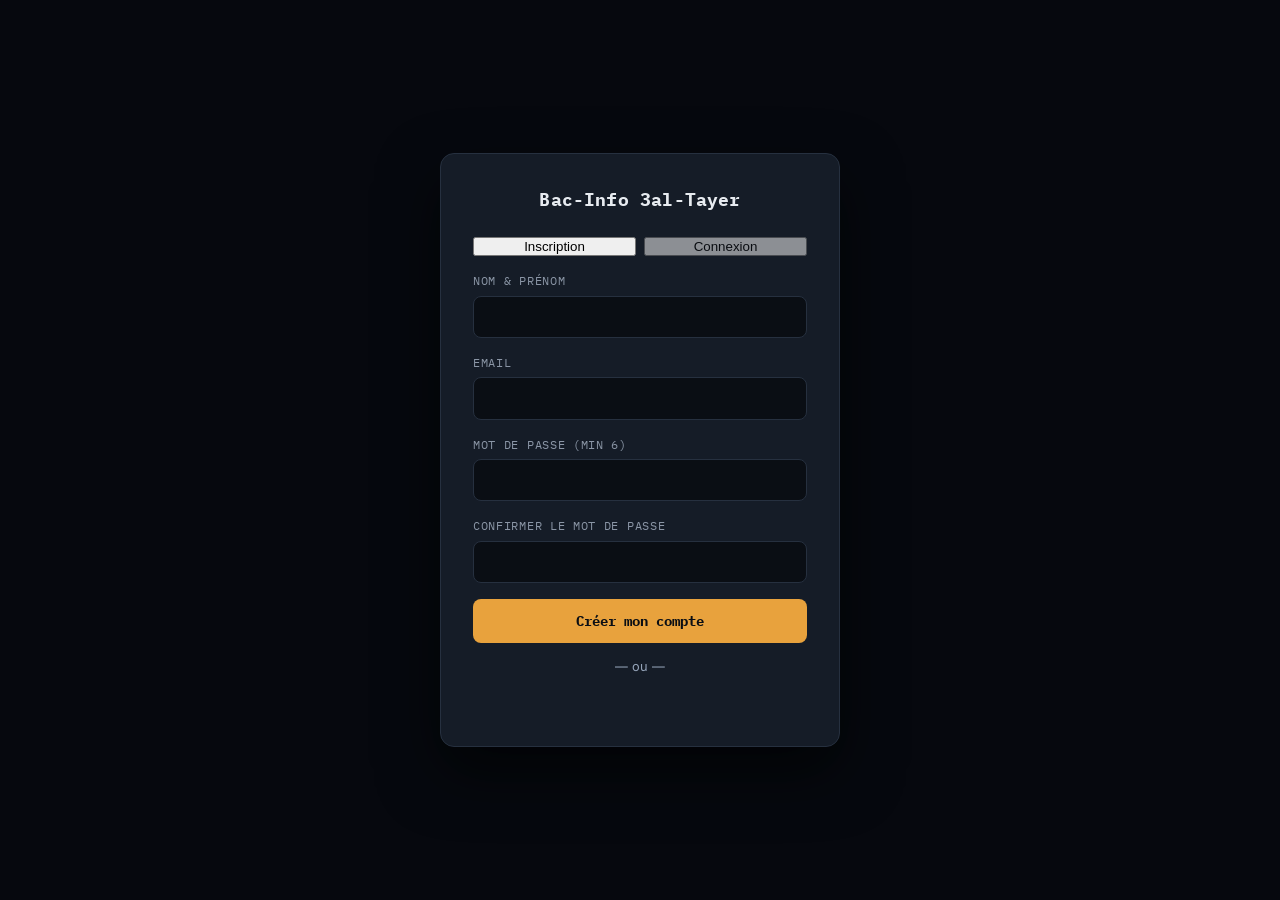
<file: index.html>
<!DOCTYPE html>
<html lang="fr">
<head>
    <meta charset="UTF-8">
    <meta name="viewport" content="width=device-width, initial-scale=1.0">
    <title>Bac-Info 3al-Tayer</title>
    <link rel="stylesheet" href="style.css">
</head>
<body>

    <!-- Login / Verification Modal -->
    <div class="modal-overlay" id="loginModal">
        <div class="modal-card">
            <h2>Connexion Bac Info</h2>
            <form id="loginForm">
                <div class="input-group"><label>Nom & Prénom</label><input type="text" id="userName" required></div>
                <div class="input-group"><label>Email</label><input type="email" id="userEmail" required></div>
                <div class="input-group"><label>Mot de passe</label><input type="password" id="userPass" required></div>
                <button type="submit">Demander Code Access</button>
            </form>

            <form id="codeForm" style="display:none;">
                <p style="margin-bottom:10px; font-size:0.85rem; color:#94a3b8;">Entrez le code fourni par l'admin:</p>
                <div class="input-group"><label>Code d'accès</label><input type="text" id="verificationCodeInput" required></div>
                <button type="submit">Valider & Entrer</button>
            </form>
        </div>
    </div>

    <!-- Header -->
    <header class="main-header">
        <div style="display:flex; align-items:center; gap:14px; flex-wrap:wrap;">
            <div class="logo">
                ⚡ Bac-Info 3al-Tayer
            </div>
            <span class="countdown-chip"></span>
        </div>
        <button class="logout-btn" id="logoutBtn">Déconnexion</button>
    </header>

    <!-- Main Content Container -->
    <div class="home-container">

        <!-- Welcome Title with Dynamic Name -->
        <h1 id="welcomeMessage">
            Bienvenue <span id="usernameDisplay" style="color: #38bdf8; font-weight: bold;"></span> sur la plateforme Bac-Info 3al-Tayer
        </h1>

        <p>Sélectionnez une matière pour commencer la révision :</p>

        <!-- Reprendre où j'étais -->
        <div class="resume-banner" id="resumeBannerHome">
            <span class="resume-text">▸ Reprendre : <strong id="resumeLabelHome"></strong></span>
            <a id="resumeLinkHome" class="btn-resume" href="#">Continuer</a>
        </div>


        <!-- Subjects Grid -->
        <div class="subjects-grid">
            <a href="prog.html" class="subject-card">
                <span class="subject-icon">
                    <svg viewBox="0 0 24 24" fill="none" stroke="currentColor" stroke-width="1.8" stroke-linecap="round" stroke-linejoin="round"><polyline points="8 6 2 12 8 18"/><polyline points="16 6 22 12 16 18"/></svg>
                </span>
                <h2>Algo & Prog</h2>
                <p>Algo&Prog</p>
            </a>

            <a href="math.html" class="subject-card">
                <span class="subject-icon">
                    <svg viewBox="0 0 24 24" fill="none" stroke="currentColor" stroke-width="1.8" stroke-linecap="round" stroke-linejoin="round"><path d="M3 17c3-1 4-9 7-9s2 10 5 10 3-6 6-6"/><line x1="3" y1="21" x2="21" y2="21"/></svg>
                </span>
                <h2>Mathématiques</h2>
                <p>Math</p>
            </a>

            <a href="physique.html" class="subject-card">
                <span class="subject-icon">
                    <svg viewBox="0 0 24 24" fill="none" stroke="currentColor" stroke-width="1.6" stroke-linecap="round" stroke-linejoin="round"><ellipse cx="12" cy="12" rx="10" ry="4"/><ellipse cx="12" cy="12" rx="10" ry="4" transform="rotate(60 12 12)"/><ellipse cx="12" cy="12" rx="10" ry="4" transform="rotate(120 12 12)"/><circle cx="12" cy="12" r="1.6" fill="currentColor" stroke="none"/></svg>
                </span>
                <h2>Physique & Chimie</h2>
                <p>Physique</p>
            </a>

            <a href="sti-salma.html" class="subject-card">
                <span class="subject-icon">
                    <svg viewBox="0 0 24 24" fill="none" stroke="currentColor" stroke-width="1.8" stroke-linecap="round" stroke-linejoin="round"><ellipse cx="12" cy="5" rx="8" ry="3"/><path d="M4 5v6c0 1.7 3.6 3 8 3s8-1.3 8-3V5"/><path d="M4 11v6c0 1.7 3.6 3 8 3s8-1.3 8-3v-6"/></svg>
                </span>
                <h2>STI (Mme Salma)</h2>
                <p>STI (Mme Salma)</p>
            </a>
            <a href="sti-omar.html" class="subject-card">
                <span class="subject-icon">
                    <svg viewBox="0 0 24 24" fill="none" stroke="currentColor" stroke-width="1.6" stroke-linecap="round" stroke-linejoin="round"><circle cx="12" cy="12" r="3"/><path d="M12 2v3M12 19v3M4.2 4.2l2.1 2.1M17.7 17.7l2.1 2.1M2 12h3M19 12h3M4.2 19.8l2.1-2.1M17.7 6.3l2.1-2.1"/></svg>
                </span>
                <h2>STI (Mr Omar)</h2>
                <p>STI (Mr Omar)</p>
            </a>
        </div>

    </div>

    <script src="script.js"></script>
</body>
</html>
</file>
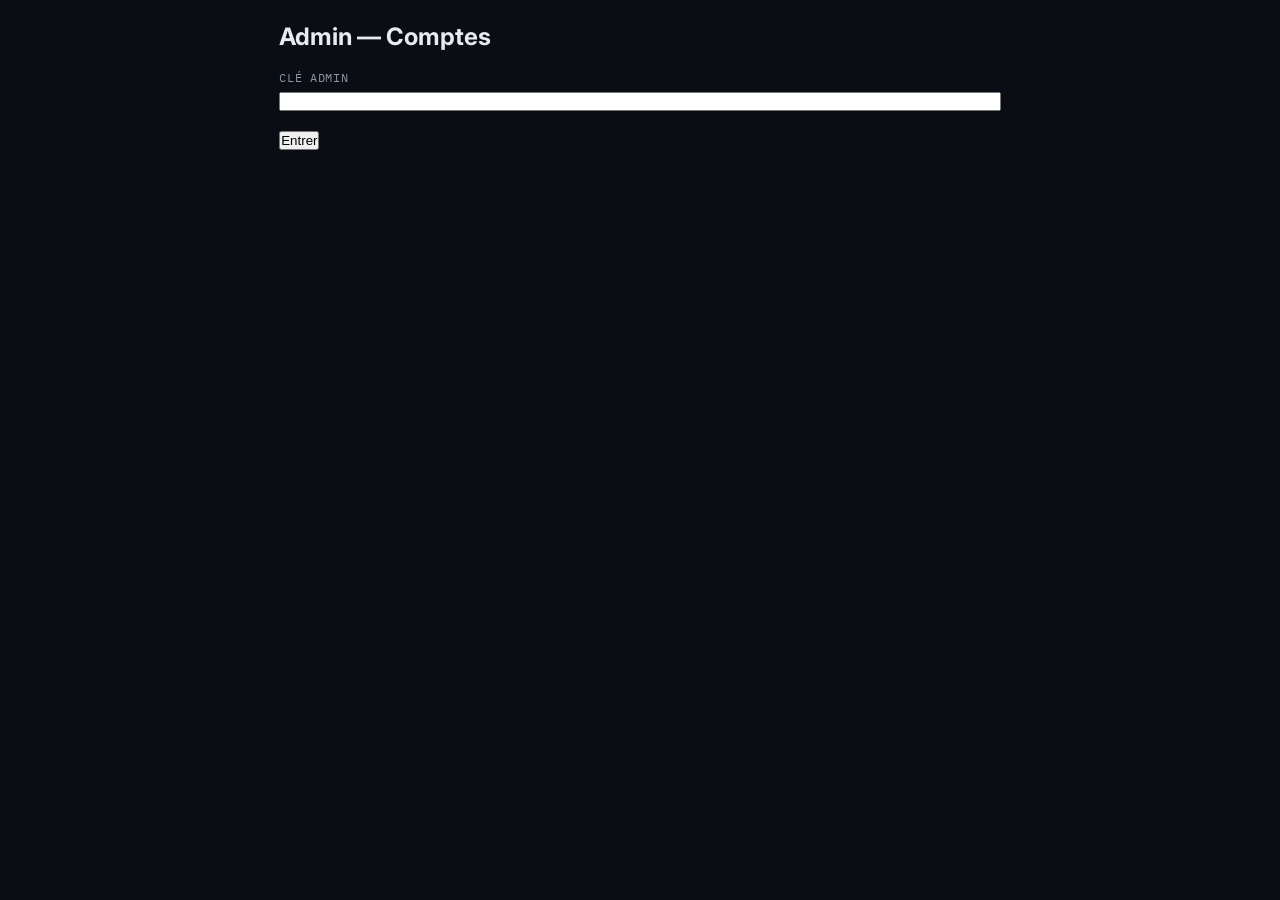
<file: admin.html>
<!DOCTYPE html>
<html lang="fr">
<head>
  <meta charset="UTF-8">
  <meta name="viewport" content="width=device-width, initial-scale=1.0">
  <meta name="robots" content="noindex">
  <title>Admin — Bac-Info 3al-Tayer</title>
  <link rel="stylesheet" href="style.css">
  <script>document.documentElement.setAttribute('data-theme', localStorage.getItem('theme') || 'dark');</script>
  <style>
    .wrap { max-width: 760px; margin: 0 auto; padding: 1.2rem; }
    .stats { display:flex; gap:10px; flex-wrap:wrap; margin:14px 0; }
    .stat { flex:1; min-width:90px; background:var(--panel); border:1px solid var(--border); border-radius:10px; padding:10px; text-align:center; }
    .stat b { display:block; font-size:1.4rem; color:var(--accent-warm); }
    .stat small { color:var(--text-muted); }
    .row { background:var(--panel); border:1px solid var(--border); border-radius:10px; padding:10px 12px; margin-bottom:8px; }
    .row .top { display:flex; flex-wrap:wrap; gap:8px; align-items:center; justify-content:space-between; }
    .row .who { min-width:200px; flex:1; word-break:break-all; }
    .row .who small { color:var(--text-muted); display:block; }
    .tag { font-size:.72rem; padding:2px 8px; border-radius:99px; border:1px solid var(--border); }
    .tag.verified { color:var(--success); } .tag.pending { color:var(--accent-warm); } .tag.blocked { color:var(--danger); }
    .acts button { padding:.35rem .6rem; font-size:.78rem; margin-left:4px; cursor:pointer; }
    #adminSearch { width:100%; padding:.6rem .8rem; background:var(--bg); border:1px solid var(--border); border-radius:10px; color:var(--text); margin-bottom:12px; }
    #amsg { color:#f87171; margin-top:10px; min-height:1.2em; }
    .detail { margin-top:10px; padding-top:10px; border-top:1px dashed var(--border); }
    .detail h4 { font-family:var(--font-display); font-size:.8rem; color:var(--accent); margin:10px 0 4px; }
    .chap { margin-bottom:6px; font-size:.8rem; }
    .chap small { color:var(--text-muted); }
    .chips { display:flex; flex-wrap:wrap; gap:4px; margin-top:3px; }
    .chip { font-size:.68rem; padding:2px 7px; border-radius:6px; border:1px solid var(--border); color:var(--text-muted); }
    .chip.ok { color:var(--success); border-color:var(--success); }
    .chip.part { color:var(--accent-warm); border-color:var(--accent-warm); }
  </style>
</head>
<body>
  <div class="wrap">
    <h2 style="margin-bottom:14px;">Admin — Comptes</h2>

    <form id="keyForm">
      <div class="input-group"><label>Clé admin</label><input type="password" id="keyInput" required></div>
      <button type="submit">Entrer</button>
    </form>
    <div id="amsg"></div>

    <div id="panel" style="display:none;">
      <div class="stats" id="stats"></div>
      <input type="text" id="adminSearch" placeholder="Rechercher (nom ou email)...">
      <div id="list"></div>
    </div>
  </div>

  <script>
    const AUTH_URL = "https://script.google.com/macros/s/AKfycbzlzSl5LCSG33gIdq1zTl5cFLo4Fkd3rGtN_dUOEdX0pU_8pXf4mZ5J8C2K1OC4Hovk/exec";
    let KEY = '', users = [], PROG = {}, COURSES = null, TOTAL = 0;
    const openSet = new Set();
    const $ = id => document.getElementById(id);
    const esc = s => String(s == null ? '' : s).replace(/[&<>"']/g, c => ({'&':'&amp;','<':'&lt;','>':'&gt;','"':'&quot;',"'":'&#39;'}[c]));

    async function api(p) {
      const r = await fetch(AUTH_URL, { method: 'POST', body: JSON.stringify(p) });
      return r.json();
    }

    // lit la liste des cours directement dans script.js (même dossier)
    async function loadCourses() {
      if (COURSES) return;
      try {
        const t = await (await fetch('script.js?_=' + Date.now())).text();
        const a = t.indexOf('const coursesData = ') + 'const coursesData = '.length;
        const b = t.indexOf('\n};', a) + 3;
        COURSES = new Function('return ' + t.slice(a, b))();
        const all = new Set();
        Object.values(COURSES).forEach(chs => Object.values(chs).forEach(ids => ids.forEach(v => all.add(v))));
        TOTAL = all.size;
      } catch (e) { COURSES = null; }
    }

    async function load() {
      try {
        const r = await api({ action: 'admin_list', key: KEY });
        if (r.status !== 'ok') { $('amsg').textContent = 'Clé incorrecte.'; return; }
        users = r.users || [];
        try {
          const p = await api({ action: 'admin_progress', key: KEY });
          PROG = p.status === 'ok' ? p.progress : {};
        } catch (e) { PROG = {}; }
        await loadCourses();
        $('amsg').textContent = '';
        $('keyForm').style.display = 'none';
        $('panel').style.display = 'block';
        render();
      } catch (e) { $('amsg').textContent = 'Erreur réseau.'; }
    }

    function userProg(email) { return PROG[String(email).toLowerCase()] || {}; }

    function detailHtml(email) {
      const p = userProg(email);
      if (!COURSES) return '<small>Liste des cours indisponible.</small>';
      if (!Object.keys(p).length) return '<small>Aucune vidéo enregistrée (l\'élève doit se reconnecter et regarder une vidéo après la mise à jour).</small>';
      return Object.keys(COURSES).map(sub => {
        const chaps = Object.keys(COURSES[sub]).map(ch => {
          const ids = COURSES[sub][ch];
          const done = ids.filter(v => (p[v] || 0) >= 90).length;
          const chips = ids.map((v, i) => {
            const pc = p[v] || 0;
            const cls = pc >= 90 ? 'ok' : (pc > 0 ? 'part' : '');
            return `<span class="chip ${cls}">S${i + 1}${pc >= 90 ? ' ✓' : (pc > 0 ? ' ' + pc + '%' : '')}</span>`;
          }).join('');
          return `<div class="chap"><b>${esc(ch)}</b> <small>${done}/${ids.length}</small><div class="chips">${chips}</div></div>`;
        }).join('');
        return `<h4>${esc(sub)}</h4>${chaps}`;
      }).join('');
    }

    function render() {
      const q = $('adminSearch').value.toLowerCase().trim();
      const count = st => users.filter(u => u.status === st).length;
      $('stats').innerHTML =
        `<div class="stat"><b>${users.length}</b><small>Total</small></div>` +
        `<div class="stat"><b>${count('verified')}</b><small>Validés</small></div>` +
        `<div class="stat"><b>${count('pending')}</b><small>En attente</small></div>` +
        `<div class="stat"><b>${count('blocked')}</b><small>Bloqués</small></div>`;

      const list = users.filter(u => !q || String(u.name).toLowerCase().includes(q) || String(u.email).toLowerCase().includes(q));
      $('list').innerHTML = list.length ? list.slice().reverse().map(u => {
        const p = userProg(u.email);
        const seen = Object.keys(p).filter(k => (p[k] || 0) >= 90).length;
        const e = esc(u.email);
        return `
        <div class="row">
          <div class="top">
            <div class="who"><b>${esc(u.name)}</b> <span class="tag ${esc(u.status)}">${esc(u.status)}</span>
              <small>${e} · ${seen}${TOTAL ? '/' + TOTAL : ''} vidéos vues</small></div>
            <div class="acts">
              <button data-act="detail" data-email="${e}">${openSet.has(u.email) ? 'Masquer' : 'Vidéos'}</button>
              ${u.status !== 'verified' ? `<button data-act="verified" data-email="${e}">Valider</button>` : ''}
              ${u.status !== 'blocked' ? `<button data-act="blocked" data-email="${e}">Bloquer</button>` : ''}
              <button data-act="delete" data-email="${e}">Supprimer</button>
            </div>
          </div>
          ${openSet.has(u.email) ? `<div class="detail">${detailHtml(u.email)}</div>` : ''}
        </div>`;
      }).join('') : '<p style="color:var(--text-muted)">Aucun compte.</p>';
    }

    $('keyForm').addEventListener('submit', e => { e.preventDefault(); KEY = $('keyInput').value; load(); });
    $('adminSearch').addEventListener('input', render);
    $('list').addEventListener('click', async e => {
      const b = e.target.closest('button[data-act]');
      if (!b) return;
      const act = b.dataset.act, email = b.dataset.email;
      if (act === 'detail') {
        if (openSet.has(email)) openSet.delete(email); else openSet.add(email);
        return render();
      }
      if (act === 'delete' && !confirm('Supprimer ' + email + ' ?')) return;
      b.disabled = true;
      try {
        const r = await api({ action: 'admin_set', key: KEY, email: email, value: act });
        if (r.status !== 'ok') alert('Erreur : ' + r.status);
      } catch (err) { alert('Erreur réseau.'); }
      load();
    });
  </script>
</body>
</html>
</file>
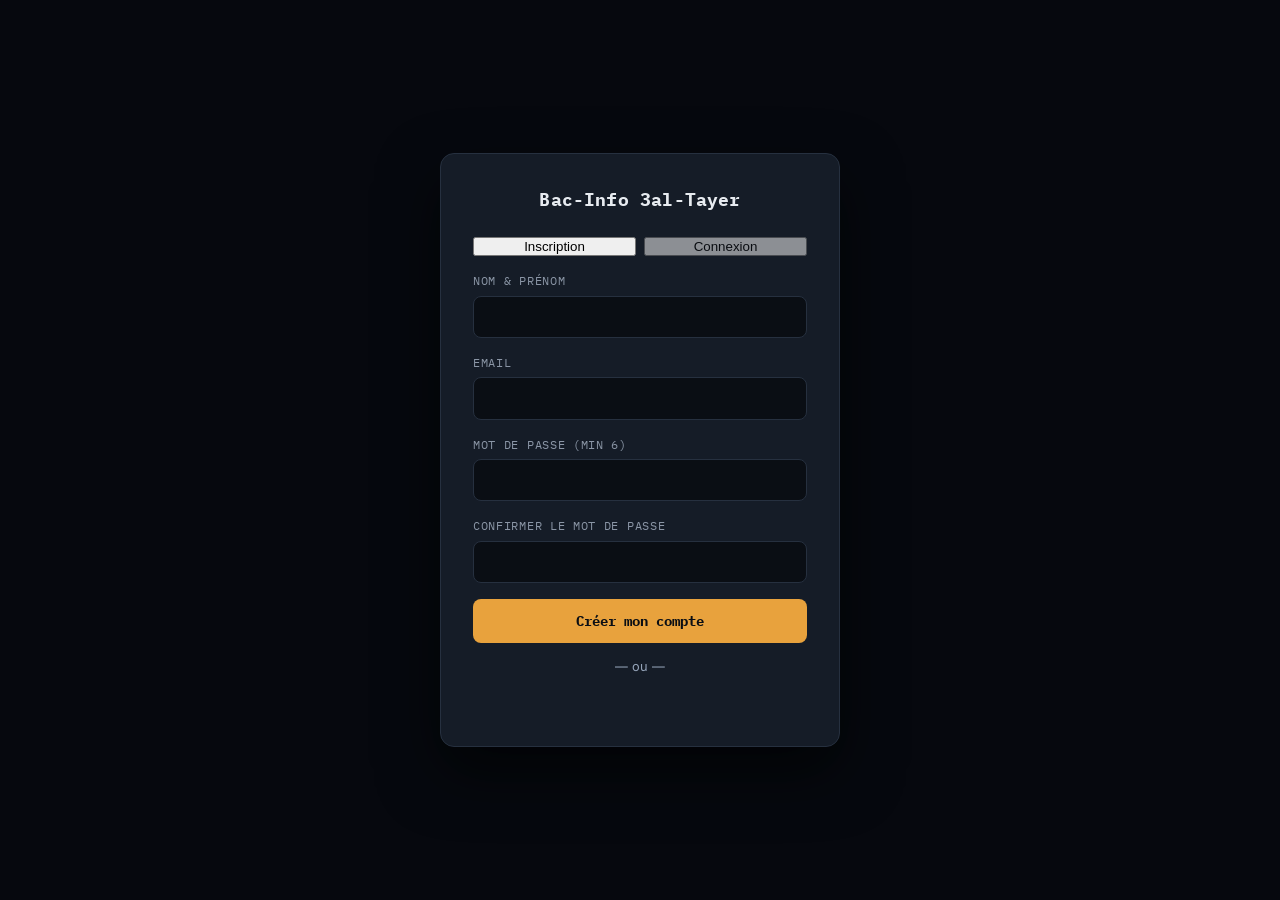
<file: math.html>
<!DOCTYPE html>
<html lang="fr">
<head>
  <meta charset="UTF-8">
  <meta name="viewport" content="width=device-width, initial-scale=1.0">
  <title>Mathématiques</title>
  <link rel="stylesheet" href="style.css">
</head>
<body data-subject="Mathématiques">

  <div class="modal-overlay" id="loginModal">
    <div class="modal-card">
      <h2>Connexion Bac Info</h2>
      <form id="loginForm">
        <div class="input-group"><label>Nom & Prénom</label><input type="text" id="userName" required></div>
        <div class="input-group"><label>Email</label><input type="email" id="userEmail" required></div>
        <div class="input-group"><label>Mot de passe</label><input type="password" id="userPass" required></div>
        <button type="submit">Demander Code Access</button>
      </form>

      <form id="codeForm" style="display:none;">
        <p style="margin-bottom:10px; font-size:0.85rem; color:#94a3b8;">Entrez le code fourni par l'admin:</p>
        <div class="input-group"><label>Code d'accès</label><input type="text" id="verificationCodeInput" required></div>
        <button type="submit">Valider & Entrer</button>
      </form>
    </div>
  </div>

  <div class="modal-overlay" id="pdfPreviewModal" style="display:none;">
    <div class="modal-card pdf-preview-card">
      <div class="pdf-preview-header">
        <h2 id="pdfPreviewTitle">Document</h2>
        <button type="button" id="pdfPreviewClose" class="pdf-preview-close" aria-label="Fermer">✕</button>
      </div>
      <iframe id="pdfPreviewFrame" class="pdf-preview-frame" src="" title="Aperçu du document"></iframe>
      <a id="pdfPreviewOpenLink" class="btn-resume pdf-preview-openlink" href="#" target="_blank" rel="noopener">Ouvrir dans Google Drive ↗</a>
    </div>
  </div>

  <header>
    <div style="display:flex; align-items:center; gap:14px; flex-wrap:wrap;">
      <h1>Mathématiques</h1>
      <span class="countdown-chip"></span>
    </div>
    <a href="index.html" class="back-btn">← Arje3 l-el-Main Page</a>
  </header>

  <div class="main-layout">
    <div class="sidebar" id="subjectTree"></div>
    <div class="content-area">

      <div class="resume-banner" id="resumeBanner">
        <span class="resume-text">▸ Reprendre : <strong id="resumeLabel"></strong></span>
        <button id="resumeBtn">Continuer</button>
      </div>

      <h2 id="videoTitle" style="margin-bottom: 15px; color: #38bdf8;">Sélectionnez une séance</h2>
      <div class="player-wrapper">
        <div class="security-overlay"></div>
        <div class="video-container"><div id="player"></div></div>
      </div>

      <div class="controls-container">
        <div class="progress-box">
          <input type="range" id="progressBar" class="red-progress" value="0" min="0" max="100" step="0.1">
          <span id="timeDisplay">0:00</span>
        </div>
        <div class="buttons-box">
          <button id="playPauseBtn">Play / Pause</button>
          <button id="rewindBtn">-10s</button>
          <button id="forwardBtn">+10s</button>
          <button id="speedBtn">⚡ 1x</button>
          <button id="fullscreenBtn">Full Screen</button>
        </div>
      </div>

      <div class="notes-section">
        <h3>Documents (PDF) <span class="pdfs-count" id="pdfsCount"></span></h3>
        <input type="text" id="pdfsSearch" class="pdfs-search" placeholder="Rechercher un document (chapitre, titre)...">
        <div id="pdfsList" class="notes-list"></div>
      </div>

      <div class="notes-section">
        <h3>Notes des élèves</h3>
        <form id="noteForm">
          <textarea id="noteInput" placeholder="Ajoute une note utile pour cette séance..." required></textarea>
          <button type="submit">Publier</button>
        </form>
        <div id="notesList" class="notes-list"></div>
      </div>

    </div>
  </div>

  <script src="script.js"></script>
</body>
</html>
</file>
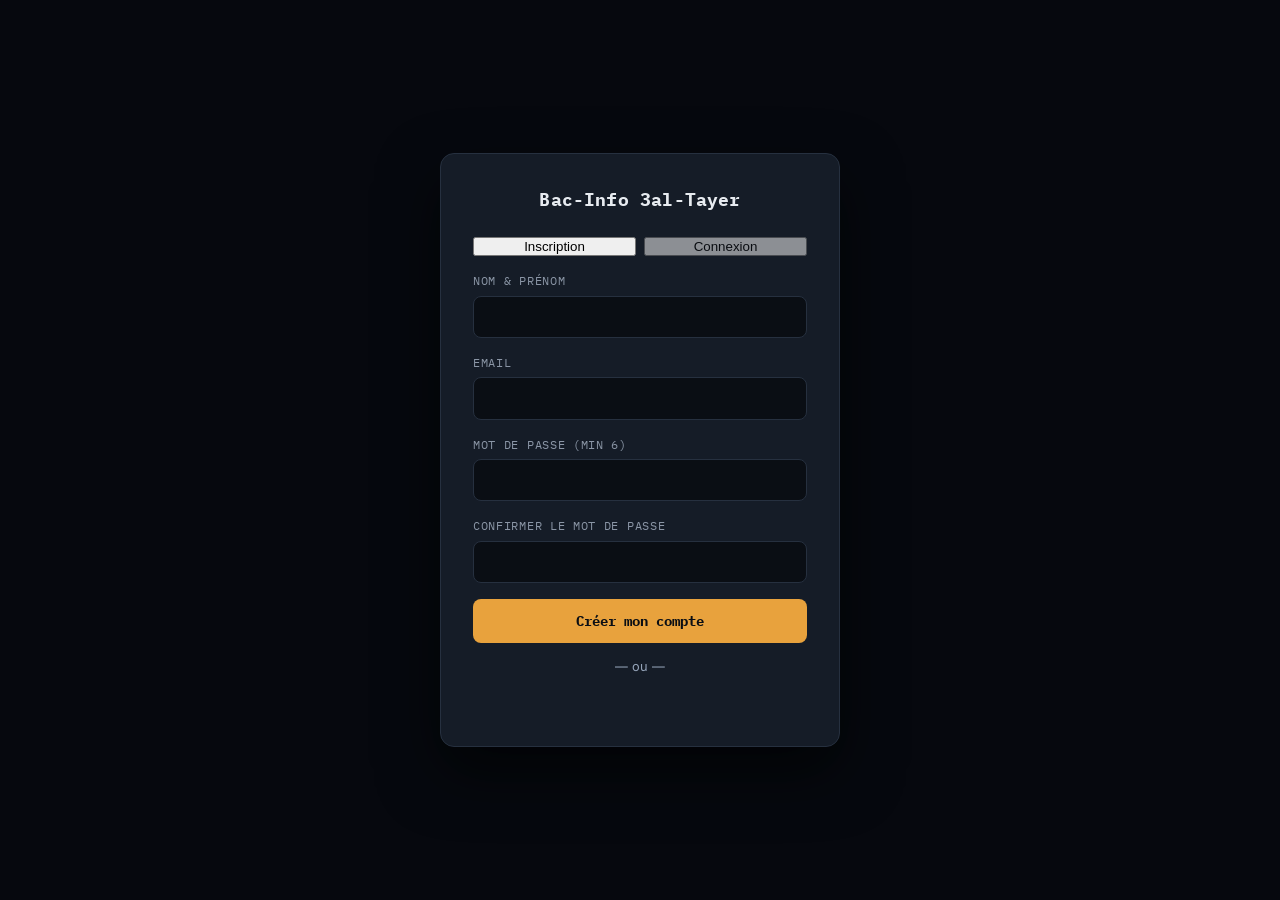
<file: physique.html>
<!DOCTYPE html>
<html lang="fr">
<head>
  <meta charset="UTF-8">
  <meta name="viewport" content="width=device-width, initial-scale=1.0">
  <title>Physique & Chimie</title>
  <link rel="stylesheet" href="style.css">
    <script src="script.js"></script>
    <script src="docs.js"></script>
</body>
</head>
<body data-subject="Physique & Chimie">

  <div class="modal-overlay" id="loginModal">
    <div class="modal-card">
      <h2>Connexion Bac Info</h2>
      <form id="loginForm">
        <div class="input-group"><label>Nom & Prénom</label><input type="text" id="userName" required></div>
        <div class="input-group"><label>Email</label><input type="email" id="userEmail" required></div>
        <div class="input-group"><label>Mot de passe</label><input type="password" id="userPass" required></div>
        <button type="submit">Demander Code Access</button>
      </form>

      <form id="codeForm" style="display:none;">
        <p style="margin-bottom:10px; font-size:0.85rem; color:#94a3b8;">Entrez le code fourni par l'admin:</p>
        <div class="input-group"><label>Code d'accès</label><input type="text" id="verificationCodeInput" required></div>
        <button type="submit">Valider & Entrer</button>
      </form>
    </div>
  </div>

  <header>
    <div style="display:flex; align-items:center; gap:14px; flex-wrap:wrap;">
      <h1>Physique & Chimie</h1>
      <span class="countdown-chip"></span>
    </div>
    <a href="index.html" class="back-btn">← Arje3  lel les matiers</a>
  </header>

  <div class="main-layout">
    <div class="sidebar" id="subjectTree"></div>
    <div class="content-area">

      <div class="resume-banner" id="resumeBanner">
        <span class="resume-text">▸ Reprendre : <strong id="resumeLabel"></strong></span>
        <button id="resumeBtn">Continuer</button>
      </div>

      <h2 id="videoTitle" style="margin-bottom: 15px; color: #38bdf8;">Sélectionnez une séance</h2>
      <div class="player-wrapper">
        <div class="security-overlay"></div>
        <div class="video-container"><div id="player"></div></div>
      </div>

      <div class="controls-container">
        <div class="progress-box">
          <input type="range" id="progressBar" class="red-progress" value="0" min="0" max="100" step="0.1">
          <span id="timeDisplay">0:00</span>
        </div>
        <div class="buttons-box">
          <button id="playPauseBtn">Play / Pause</button>
          <button id="rewindBtn">-10s</button>
          <button id="forwardBtn">+10s</button>
          <button id="speedBtn">⚡ 1x</button>
          <button id="fullscreenBtn">Full Screen</button>
        </div>
      </div>

      <div class="notes-section">
        <h3>Notes des élèves</h3>
        <form id="noteForm">
          <textarea id="noteInput" placeholder="7ot el method eli fhemt beha bech t3awn beha 8irek ykou kifk mfhemhech 😉 " required></textarea>
          <button type="submit">Publier</button>
        </form>
        <div id="notesList" class="notes-list"></div>
      </div>

    </div>
  </div>

  <script src="script.js"></script>
</body>
</html>
</file>
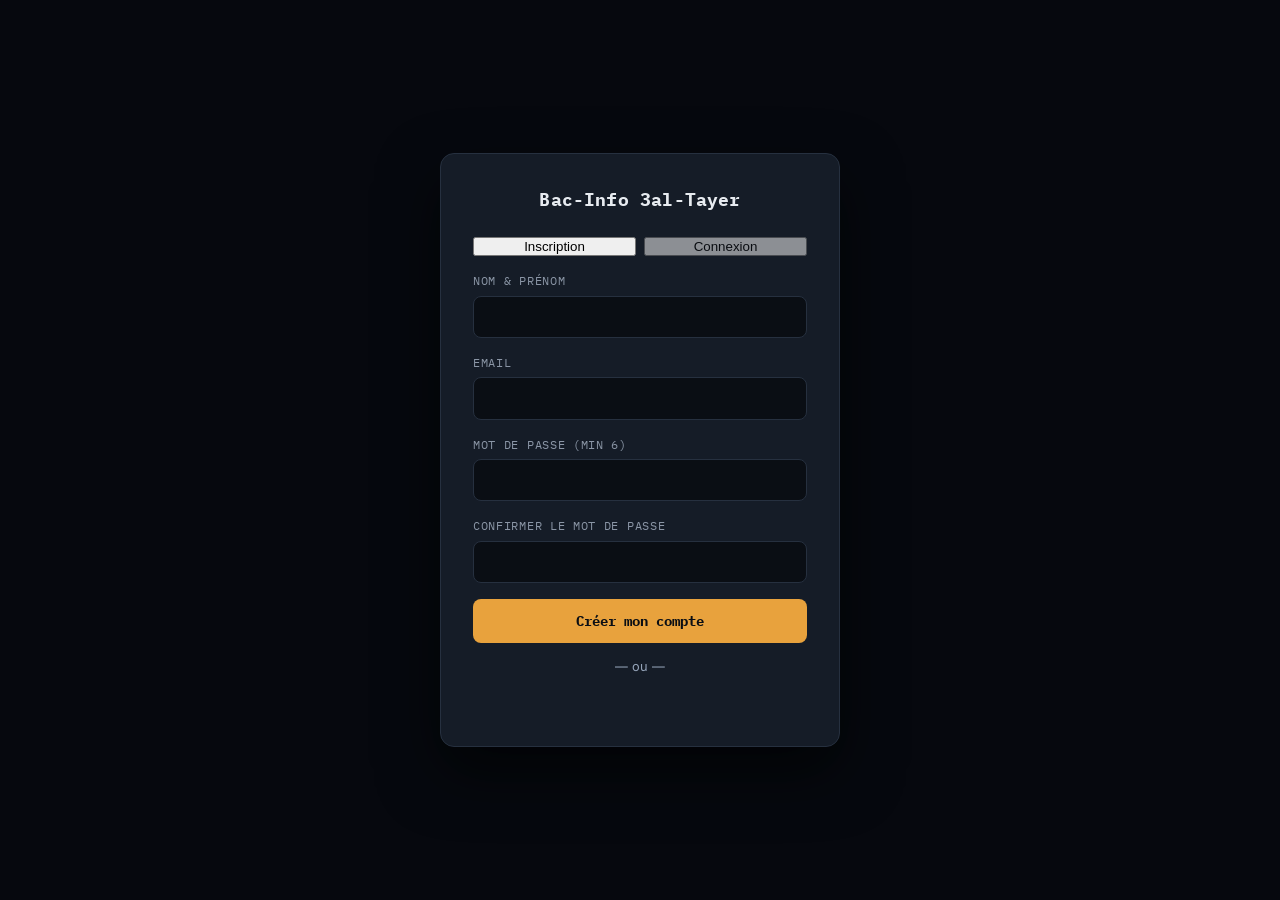
<file: prog.html>
<!DOCTYPE html>
<html lang="fr">
<head>
  <meta charset="UTF-8">
  <meta name="viewport" content="width=device-width, initial-scale=1.0">
  <title>Algo & Programmation</title>
  <link rel="stylesheet" href="style.css">
    <script src="script.js"></script>
    <script src="docs.js"></script>
</body>
</head>
<body data-subject="Algo & Programmation">

  <div class="modal-overlay" id="loginModal">
    <div class="modal-card">
      <h2>Connexion Bac Info</h2>
      <form id="loginForm">
        <div class="input-group"><label>Nom & Prénom</label><input type="text" id="userName" required></div>
        <div class="input-group"><label>Email</label><input type="email" id="userEmail" required></div>
        <div class="input-group"><label>Mot de passe</label><input type="password" id="userPass" required></div>
        <button type="submit">Demander Code Access</button>
      </form>

      <form id="codeForm" style="display:none;">
        <p style="margin-bottom:10px; font-size:0.85rem; color:#94a3b8;">Entrez le code fourni par l'admin:</p>
        <div class="input-group"><label>Code d'accès</label><input type="text" id="verificationCodeInput" required></div>
        <button type="submit">Valider & Entrer</button>
      </form>
    </div>
  </div>

  <header>
    <div style="display:flex; align-items:center; gap:14px; flex-wrap:wrap;">
      <h1>Algo & Programmation</h1>
      <span class="countdown-chip"></span>
    </div>
    <a href="index.html" class="back-btn">← Arje3  lel les matiers</a>
  </header>

  <div class="main-layout">
    <div class="sidebar" id="subjectTree"></div>
    <div class="content-area">

      <div class="resume-banner" id="resumeBanner">
        <span class="resume-text">▸ Reprendre : <strong id="resumeLabel"></strong></span>
        <button id="resumeBtn">Continuer</button>
      </div>

      <h2 id="videoTitle" style="margin-bottom: 15px; color: #38bdf8;">Sélectionnez une séance</h2>
      <div class="player-wrapper">
        <div class="security-overlay"></div>
        <div class="video-container"><div id="player"></div></div>
      </div>

      <div class="controls-container">
        <div class="progress-box">
          <input type="range" id="progressBar" class="red-progress" value="0" min="0" max="100" step="0.1">
          <span id="timeDisplay">0:00</span>
        </div>
        <div class="buttons-box">
          <button id="playPauseBtn">Play / Pause</button>
          <button id="rewindBtn">-10s</button>
          <button id="forwardBtn">+10s</button>
          <button id="speedBtn">⚡ 1x</button>
          <button id="fullscreenBtn">Full Screen</button>
        </div>
      </div>

      <div class="notes-section">
        <h3>Notes des élèves</h3>
        <form id="noteForm">
          <textarea id="noteInput" placeholder="7ot el method eli fhemt beha bech t3awn beha 8irek ykou kifk mfhemhech 😉 " required></textarea>
          <button type="submit">Publier</button>
        </form>
        <div id="notesList" class="notes-list"></div>
      </div>

    </div>
  </div>

  <script src="script.js"></script>
</body>
</html>
</file>
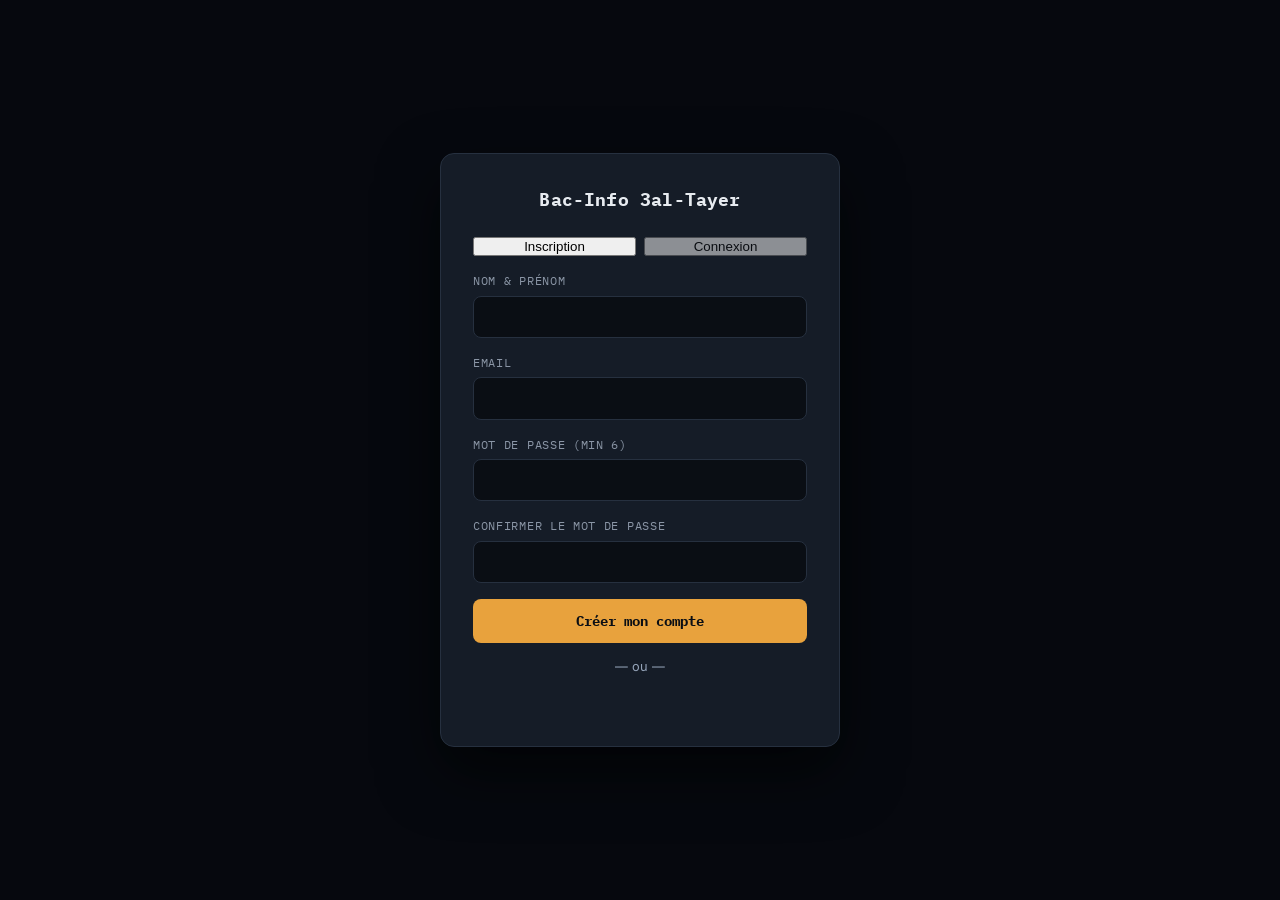
<file: Signup.html>
<!DOCTYPE html>
<html lang="fr">
<head>
  <meta charset="UTF-8">
  <meta name="viewport" content="width=device-width, initial-scale=1.0">
  <title>Bac-Info 3al-Tayer — Inscription</title>
  <link rel="stylesheet" href="style.css">
  <script src="https://accounts.google.com/gsi/client" async defer></script>
  <style>
    .tabs { display:flex; gap:8px; margin-bottom:16px; }
    .tabs button { flex:1; opacity:.55; }
    .tabs button.on { opacity:1; }
    .or { text-align:center; color:#94a3b8; font-size:.8rem; margin:14px 0 10px; }
    #gbtn { display:flex; justify-content:center; }
    #msg { margin-top:12px; font-size:.85rem; color:#f87171; min-height:1.2em; text-align:center; }
    #msg.ok { color:#4ade80; }
  </style>
</head>
<body>
  <div class="modal-overlay" style="display:flex;">
    <div class="modal-card">
      <h2>Bac-Info 3al-Tayer</h2>

      <div id="authBox">
        <div class="tabs">
          <button type="button" id="tabSignup" class="on">Inscription</button>
          <button type="button" id="tabLogin">Connexion</button>
        </div>

        <form id="signupForm">
          <div class="input-group"><label>Nom & Prénom</label><input type="text" id="suName" required></div>
          <div class="input-group"><label>Email</label><input type="email" id="suEmail" required></div>
          <div class="input-group"><label>Mot de passe (min 6)</label><input type="password" id="suPass" minlength="6" required></div>
          <div class="input-group"><label>Confirmer le mot de passe</label><input type="password" id="suPass2" minlength="6" required></div>
          <button type="submit">Créer mon compte</button>
        </form>

        <form id="loginForm" style="display:none;">
          <div class="input-group"><label>Email</label><input type="email" id="liEmail" required></div>
          <div class="input-group"><label>Mot de passe</label><input type="password" id="liPass" required></div>
          <button type="submit">Se connecter</button>
        </form>

        <div class="or">— ou —</div>
        <div id="gbtn"></div>
      </div>

      <form id="codeForm" style="display:none;">
        <p style="margin-bottom:10px; font-size:0.85rem; color:#94a3b8;">
          Contacte l'admin pour recevoir ton code d'accès, puis entre-le ici :
        </p>
        <div class="input-group"><label>Code d'accès</label><input type="text" id="codeInput" inputmode="numeric" required></div>
        <button type="submit">Valider & Entrer</button>
      </form>

      <div id="msg"></div>
    </div>
  </div>
  <script src="auth.js"></script>
</body>
</html>
</file>
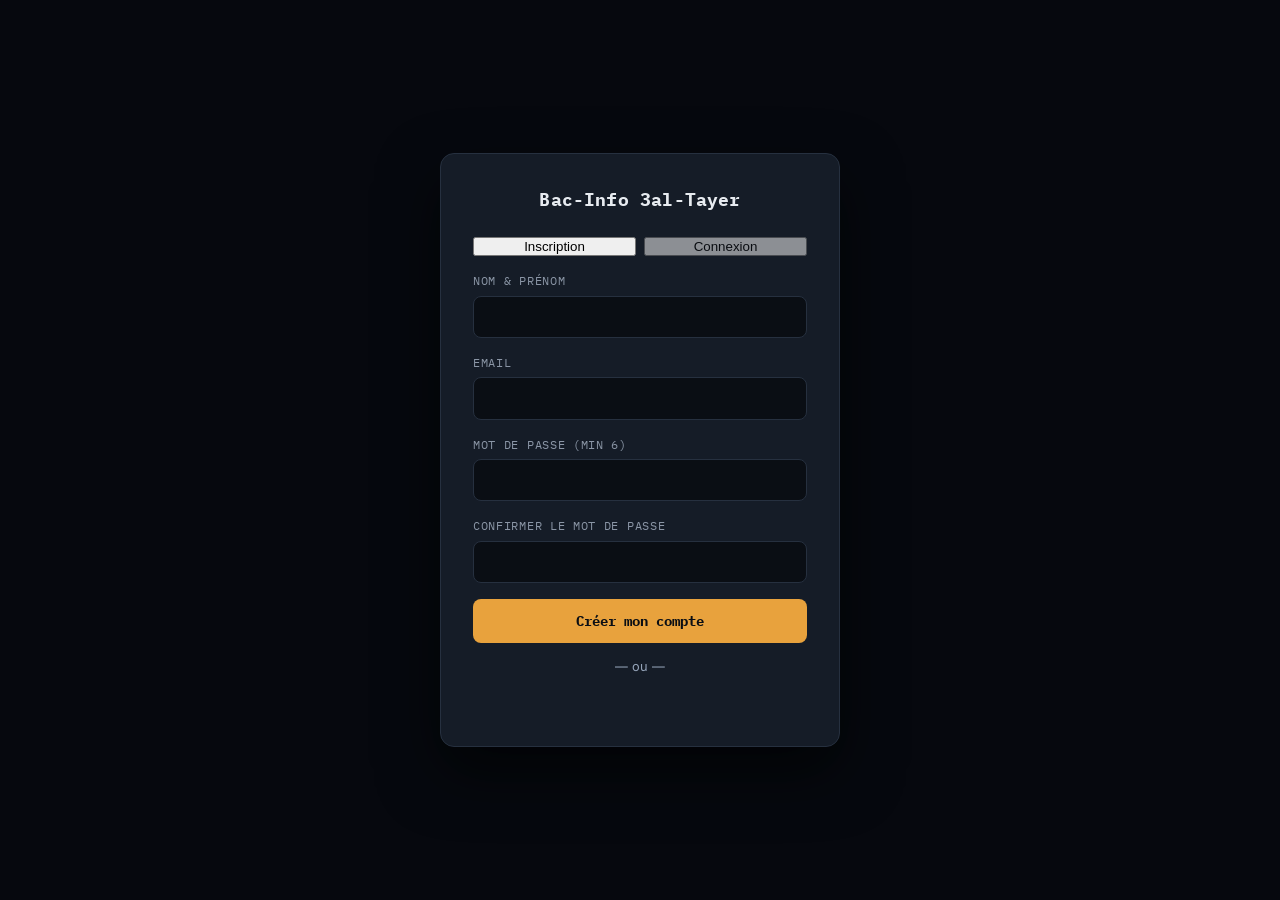
<file: signup.html>
<!DOCTYPE html>
<html lang="fr">
<head>
  <meta charset="UTF-8">
  <meta name="viewport" content="width=device-width, initial-scale=1.0">
  <title>Bac-Info 3al-Tayer — Inscription</title>
  <link rel="stylesheet" href="style.css">
  <script>document.documentElement.setAttribute('data-theme', localStorage.getItem('theme') || 'dark');</script>
  <script src="https://accounts.google.com/gsi/client" async defer></script>
  <style>
    .tabs { display:flex; gap:8px; margin-bottom:16px; }
    .tabs button { flex:1; opacity:.55; }
    .tabs button.on { opacity:1; }
    .or { text-align:center; color:#94a3b8; font-size:.8rem; margin:14px 0 10px; }
    #gbtn { display:flex; justify-content:center; }
    #msg { margin-top:12px; font-size:.85rem; color:#f87171; min-height:1.2em; text-align:center; }
    #msg.ok { color:#4ade80; }
  </style>
</head>
<body>
  <div class="modal-overlay" style="display:flex;">
    <div class="modal-card">
      <h2>Bac-Info 3al-Tayer</h2>

      <div id="authBox">
        <div class="tabs">
          <button type="button" id="tabSignup" class="on">Inscription</button>
          <button type="button" id="tabLogin">Connexion</button>
        </div>

        <form id="signupForm">
          <div class="input-group"><label>Nom & Prénom</label><input type="text" id="suName" required></div>
          <div class="input-group"><label>Email</label><input type="email" id="suEmail" required></div>
          <div class="input-group"><label>Mot de passe (min 6)</label><input type="password" id="suPass" minlength="6" required></div>
          <div class="input-group"><label>Confirmer le mot de passe</label><input type="password" id="suPass2" minlength="6" required></div>
          <button type="submit">Créer mon compte</button>
        </form>

        <form id="loginForm" style="display:none;">
          <div class="input-group"><label>Email</label><input type="email" id="liEmail" required></div>
          <div class="input-group"><label>Mot de passe</label><input type="password" id="liPass" required></div>
          <button type="submit">Se connecter</button>
          <p style="text-align:center;margin-top:10px;"><a href="#" id="forgotLink" style="color:#94a3b8;font-size:.85rem;">Mot de passe oublié ?</a></p>
        </form>

        <div class="or">— ou —</div>
        <div id="gbtn"></div>
      </div>

      <form id="codeForm" style="display:none;">
        <p style="margin-bottom:10px; font-size:0.85rem; color:#94a3b8;">
          Contacte l'admin pour recevoir ton code d'accès, puis entre-le ici :
        </p>
        <div class="input-group"><label>Code d'accès</label><input type="text" id="codeInput" inputmode="numeric" required></div>
        <button type="submit">Valider & Entrer</button>
      </form>

      <form id="forgotForm" style="display:none;">
        <p style="margin-bottom:10px; font-size:0.85rem; color:#94a3b8;">Entre ton email : l'admin recevra un code de réinitialisation.</p>
        <div class="input-group"><label>Email</label><input type="email" id="fgEmail" required></div>
        <button type="submit">Demander le code</button>
        <p style="text-align:center;margin-top:10px;"><a href="#" id="forgotBack" style="color:#94a3b8;font-size:.85rem;">← Retour</a></p>
      </form>

      <form id="resetForm" style="display:none;">
        <p style="margin-bottom:10px; font-size:0.85rem; color:#94a3b8;">Entre le code reçu de l'admin et ton nouveau mot de passe :</p>
        <div class="input-group"><label>Code</label><input type="text" id="rsCode" inputmode="numeric" required></div>
        <div class="input-group"><label>Nouveau mot de passe (min 6)</label><input type="password" id="rsPass" minlength="6" required></div>
        <div class="input-group"><label>Confirmer</label><input type="password" id="rsPass2" minlength="6" required></div>
        <button type="submit">Changer le mot de passe</button>
      </form>

      <div id="msg"></div>
    </div>
  </div>
  <script src="auth.js"></script>
</body>
</html>
</file>
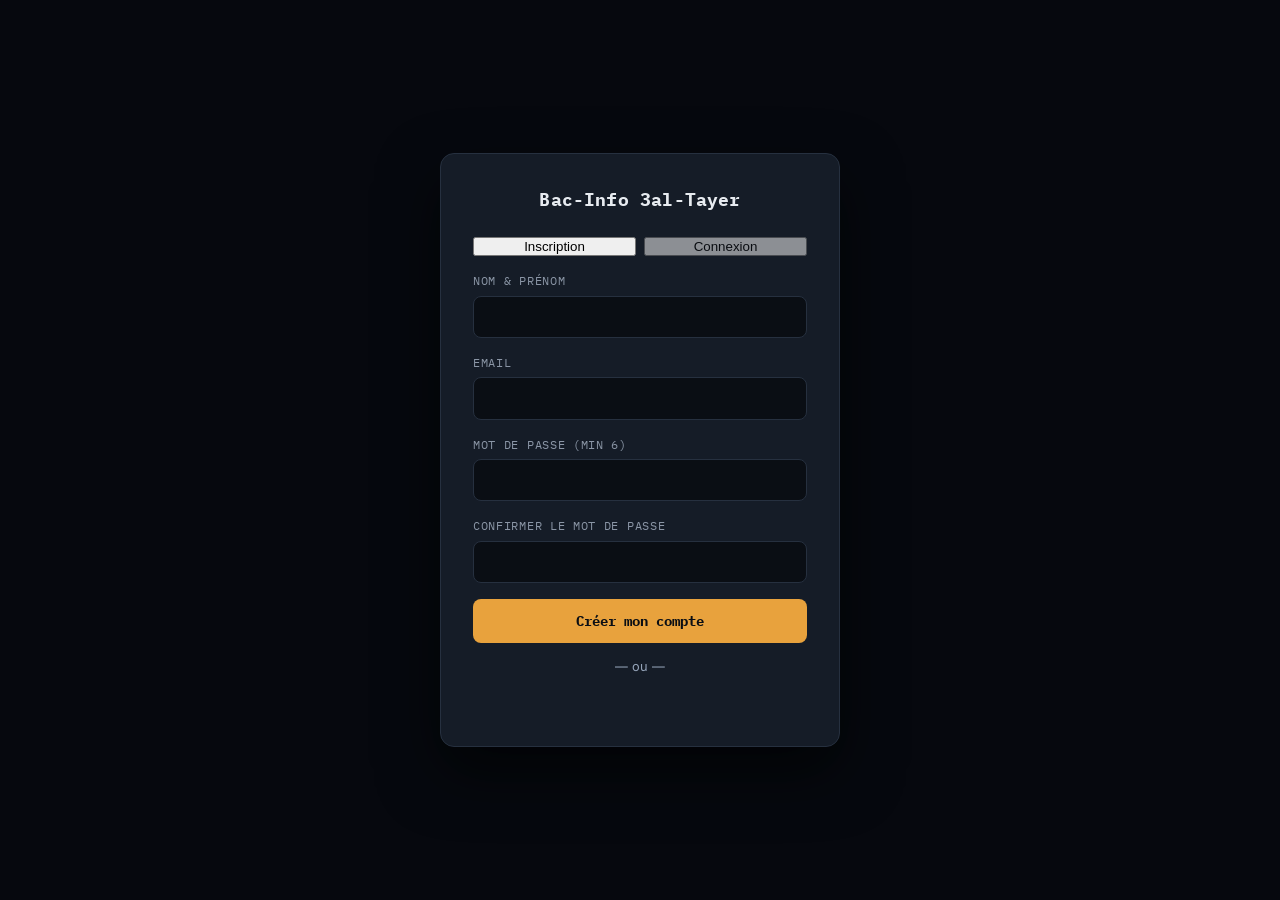
<file: sti-omar.html>
<!DOCTYPE html>
<html lang="fr">
<head>
  <meta charset="UTF-8">
  <meta name="viewport" content="width=device-width, initial-scale=1.0">
  <title>STI (Mr Omar)</title>
  <link rel="stylesheet" href="style.css">
    <script src="script.js"></script>
    <script src="docs.js"></script>
</body>
</head>
<body data-subject="STI (Mr Omar)">

  <div class="modal-overlay" id="loginModal">
    <div class="modal-card">
      <h2>Connexion Bac Info</h2>
      <form id="loginForm">
        <div class="input-group"><label>Nom & Prénom</label><input type="text" id="userName" required></div>
        <div class="input-group"><label>Email</label><input type="email" id="userEmail" required></div>
        <div class="input-group"><label>Mot de passe</label><input type="password" id="userPass" required></div>
        <button type="submit">Demander Code Access</button>
      </form>

      <form id="codeForm" style="display:none;">
        <p style="margin-bottom:10px; font-size:0.85rem; color:#94a3b8;">Entrez le code fourni par l'admin:</p>
        <div class="input-group"><label>Code d'accès</label><input type="text" id="verificationCodeInput" required></div>
        <button type="submit">Valider & Entrer</button>
      </form>
    </div>
  </div>

  <header>
    <div style="display:flex; align-items:center; gap:14px; flex-wrap:wrap;">
      <h1>STI (Mr Omar)</h1>
      <span class="countdown-chip"></span>
    </div>
    <a href="index.html" class="back-btn">← Arje3  lel les matiers</a>
  </header>

  <div class="main-layout">
    <div class="sidebar" id="subjectTree"></div>
    <div class="content-area">

      <div class="resume-banner" id="resumeBanner">
        <span class="resume-text">▸ Reprendre : <strong id="resumeLabel"></strong></span>
        <button id="resumeBtn">Continuer</button>
      </div>

      <h2 id="videoTitle" style="margin-bottom: 15px; color: #38bdf8;">Sélectionnez une séance</h2>
      <div class="player-wrapper">
        <div class="security-overlay"></div>
        <div class="video-container"><div id="player"></div></div>
      </div>

      <div class="controls-container">
        <div class="progress-box">
          <input type="range" id="progressBar" class="red-progress" value="0" min="0" max="100" step="0.1">
          <span id="timeDisplay">0:00</span>
        </div>
        <div class="buttons-box">
          <button id="playPauseBtn">Play / Pause</button>
          <button id="rewindBtn">-10s</button>
          <button id="forwardBtn">+10s</button>
          <button id="speedBtn">⚡ 1x</button>
          <button id="fullscreenBtn">Full Screen</button>
        </div>
      </div>

      <div class="notes-section">
        <h3>Notes des élèves</h3>
        <form id="noteForm">
          <textarea id="noteInput" placeholder="7ot el method eli fhemt beha bech t3awn beha 8irek ykou kifk mfhemhech 😉 " required></textarea>
          <button type="submit">Publier</button>
        </form>
        <div id="notesList" class="notes-list"></div>
      </div>

    </div>
  </div>

  <script src="script.js"></script>
</body>
</html>
</file>
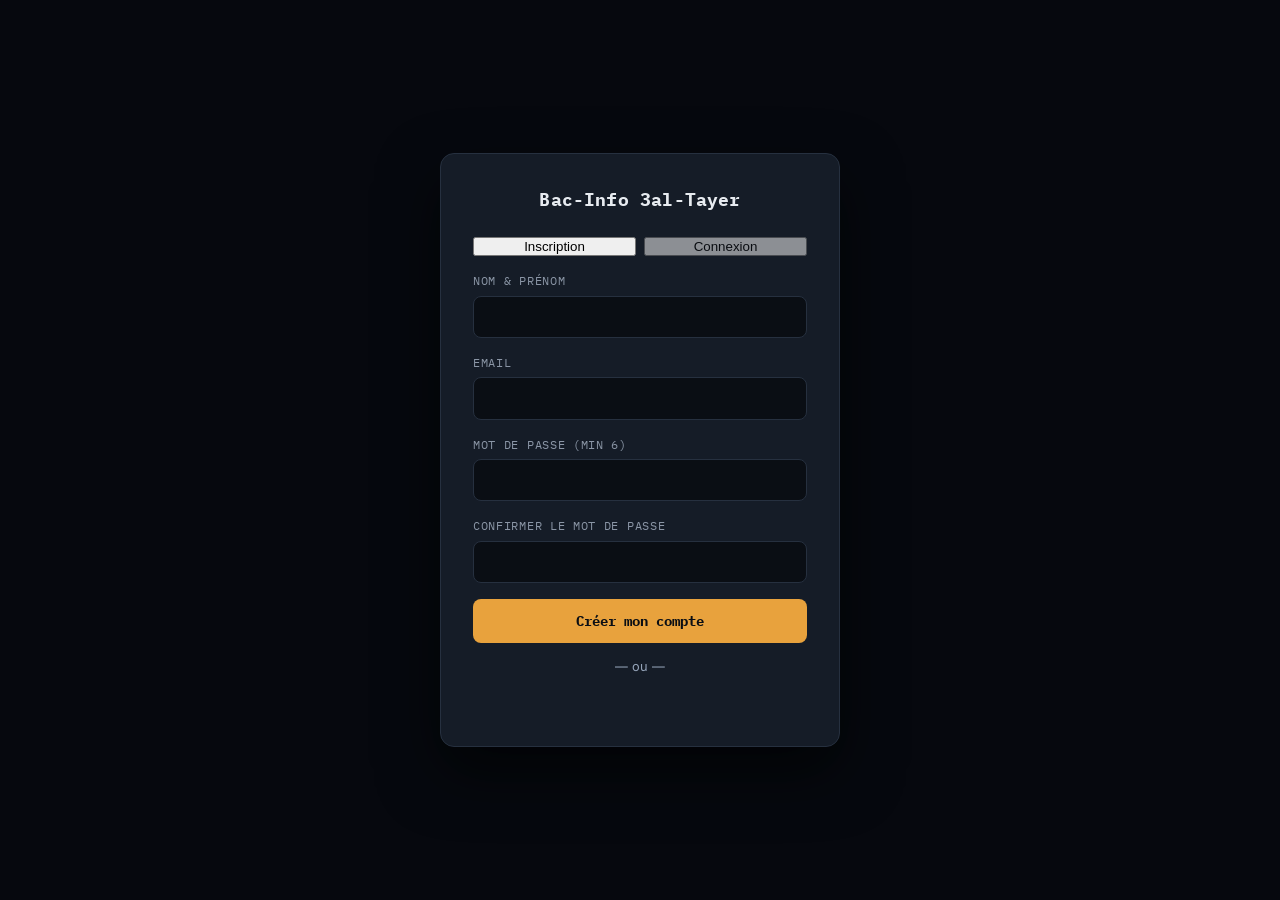
<file: sti-salma.html>
<!DOCTYPE html>
<html lang="fr">
<head>
  <meta charset="UTF-8">
  <meta name="viewport" content="width=device-width, initial-scale=1.0">
  <title>STI (Mme Salma)</title>
  <link rel="stylesheet" href="style.css">
    <script src="script.js"></script>
    <script src="docs.js"></script>
</body>
</head>
<body data-subject="STI (Mme Salma)">

  <div class="modal-overlay" id="loginModal">
    <div class="modal-card">
      <h2>Connexion Bac Info</h2>
      <form id="loginForm">
        <div class="input-group"><label>Nom & Prénom</label><input type="text" id="userName" required></div>
        <div class="input-group"><label>Email</label><input type="email" id="userEmail" required></div>
        <div class="input-group"><label>Mot de passe</label><input type="password" id="userPass" required></div>
        <button type="submit">Demander Code Access</button>
      </form>

      <form id="codeForm" style="display:none;">
        <p style="margin-bottom:10px; font-size:0.85rem; color:#94a3b8;">Entrez le code fourni par l'admin:</p>
        <div class="input-group"><label>Code d'accès</label><input type="text" id="verificationCodeInput" required></div>
        <button type="submit">Valider & Entrer</button>
      </form>
    </div>
  </div>

  <header>
    <div style="display:flex; align-items:center; gap:14px; flex-wrap:wrap;">
      <h1>STI (Mme Salma)</h1>
      <span class="countdown-chip"></span>
    </div>
    <a href="index.html" class="back-btn">← Arje3  lel les matiers</a>
  </header>

  <div class="main-layout">
    <div class="sidebar" id="subjectTree"></div>
    <div class="content-area">

      <div class="resume-banner" id="resumeBanner">
        <span class="resume-text">▸ Reprendre : <strong id="resumeLabel"></strong></span>
        <button id="resumeBtn">Continuer</button>
      </div>

      <h2 id="videoTitle" style="margin-bottom: 15px; color: #38bdf8;">Sélectionnez une séance</h2>
      <div class="player-wrapper">
        <div class="security-overlay"></div>
        <div class="video-container"><div id="player"></div></div>
      </div>

      <div class="controls-container">
        <div class="progress-box">
          <input type="range" id="progressBar" class="red-progress" value="0" min="0" max="100" step="0.1">
          <span id="timeDisplay">0:00</span>
        </div>
        <div class="buttons-box">
          <button id="playPauseBtn">Play / Pause</button>
          <button id="rewindBtn">-10s</button>
          <button id="forwardBtn">+10s</button>
          <button id="speedBtn">⚡ 1x</button>
          <button id="fullscreenBtn">Full Screen</button>
        </div>
      </div>

      <div class="notes-section">
        <h3>Notes des élèves</h3>
        <form id="noteForm">
          <textarea id="noteInput" placeholder="7ot el method eli fhemt beha bech t3awn beha 8irek ykou kifk mfhemhech 😉 " required></textarea>
          <button type="submit">Publier</button>
        </form>
        <div id="notesList" class="notes-list"></div>
      </div>

    </div>
  </div>

  <script src="script.js"></script>
</body>
</html>
</file>
<file: style.css>
/* =========================================================
   Bac-Info 3al-Tayer — Design System
   Theme: dark "control-panel" — mono display + humanist body
   ========================================================= */
@import url('https://fonts.googleapis.com/css2?family=IBM+Plex+Mono:wght@400;500;600;700&family=Inter:wght@400;500;600;700&display=swap');

:root{
  --bg:            #0A0E14;
  --bg-elevated:   #10151D;
  --panel:         #151C27;
  --panel-hover:   #1C2531;
  --border:        #26303F;
  --text:          #E7EBF0;
  --text-muted:    #8B96A6;
  --accent:        #4DD0C4;   /* teal — links, focus, active state */
  --accent-warm:   #E8A23D;   /* amber — primary actions, progress */
  --danger:        #E5484D;
  --success:       #34D399;
  --radius:        10px;
  --font-display:  'IBM Plex Mono', monospace;
  --font-body:     'Inter', -apple-system, sans-serif;
}

*{ margin:0; padding:0; box-sizing:border-box; }

html{ scroll-behavior:smooth; }

body{
  background:var(--bg);
  color:var(--text);
  font-family:var(--font-body);
  min-height:100vh;
  line-height:1.5;
}

a{ color:inherit; }

:focus-visible{ outline:2px solid var(--accent); outline-offset:2px; }

@media (prefers-reduced-motion:reduce){
  *{ animation-duration:0.001ms !important; transition-duration:0.001ms !important; }
}

/* ---------- Scrollbars ---------- */
::-webkit-scrollbar{ width:8px; height:8px; }
::-webkit-scrollbar-track{ background:transparent; }
::-webkit-scrollbar-thumb{ background:var(--border); border-radius:4px; }
::-webkit-scrollbar-thumb:hover{ background:#333f52; }

/* =========================================================
   Headers (both variants: index's .main-header, subject pages' bare <header>)
   ========================================================= */
.main-header,
header{
  display:flex;
  align-items:center;
  justify-content:space-between;
  gap:14px;
  flex-wrap:wrap;
  padding:1rem 1.5rem;
  background:var(--bg-elevated);
  border-bottom:1px solid var(--border);
  position:sticky;
  top:0;
  z-index:1000;
}

.logo{
  font-family:var(--font-display);
  font-weight:700;
  font-size:1.05rem;
  color:var(--accent);
  letter-spacing:.02em;
  display:flex;
  align-items:center;
  gap:10px;
}

header h1{
  font-family:var(--font-display);
  font-weight:600;
  font-size:1.05rem;
  color:var(--text);
  letter-spacing:.01em;
  display:flex;
  align-items:center;
  gap:8px;
}
header h1::before{ content:"▸"; color:var(--accent-warm); }

.back-btn{
  color:var(--accent-warm);
  text-decoration:none;
  border:1px dashed var(--accent-warm);
  border-radius:8px;
  padding:.5rem .9rem;
  font-family:var(--font-display);
  font-size:.78rem;
  white-space:nowrap;
  transition:background .18s ease, color .18s ease;
}
.back-btn:hover{ background:var(--accent-warm); color:#0A0E14; }

.logout-btn{
  background:transparent;
  color:var(--danger);
  border:1px solid var(--danger);
  padding:.5rem .9rem;
  border-radius:8px;
  cursor:pointer;
  font-weight:600;
  font-family:var(--font-display);
  font-size:.78rem;
  transition:background .18s ease, color .18s ease;
}
.logout-btn:hover{ background:var(--danger); color:#0A0E14; }

/* =========================================================
   Home page
   ========================================================= */
.home-container{
  max-width:1100px;
  margin:3rem auto;
  padding:0 1.5rem;
  text-align:center;
}

#welcomeMessage{
  font-family:var(--font-display);
  font-size:1.5rem;
  font-weight:600;
  color:var(--text);
  margin-bottom:.5rem;
}
#usernameDisplay{ color:var(--accent); }

.home-container > p{
  color:var(--text-muted);
  margin-bottom:2.5rem;
  font-size:.95rem;
}

.subjects-grid{
  display:grid;
  grid-template-columns:repeat(auto-fit, minmax(250px,1fr));
  gap:1.25rem;
}

.subject-card{
  position:relative;
  overflow:hidden;
  background:var(--panel);
  border:1px solid var(--border);
  border-radius:var(--radius);
  padding:1.3rem 1.4rem;
  text-decoration:none;
  text-align:left;
  display:block;
  transition:transform .2s ease, border-color .2s ease, background .2s ease;
}
.subject-card::before{
  content:"";
  position:absolute; top:0; left:0; width:3px; height:100%;
  background:var(--card-accent, var(--accent));
  opacity:.6;
  transition:opacity .2s ease;
}
.subject-card:hover{ transform:translateY(-4px); border-color:var(--card-accent, var(--accent)); }
.subject-card:hover::before{ opacity:1; }

.subject-icon{
  display:inline-flex;
  align-items:center;
  justify-content:center;
  width:44px;
  height:44px;
  border-radius:10px;
  background:rgba(255,255,255,.06);
  color:var(--card-accent, var(--accent));
  margin-bottom:.9rem;
}
.subject-icon svg{ width:24px; height:24px; }

.subject-card h2{
  font-family:var(--font-display);
  font-size:1.05rem;
  color:var(--card-accent, var(--text));
  margin-bottom:.4rem;
}
.subject-card p{
  font-size:.85rem;
  color:var(--text-muted);
  margin:0;
}

/* Per-subject accent + tinted background (order matches the cards in index.html) */
.subject-card:nth-child(1){ --card-accent:#4DD0C4; }   /* Algo & Prog   — teal   */
.subject-card:nth-child(2){ --card-accent:#9B8CFB; }   /* Mathématiques — violet */
.subject-card:nth-child(3){ --card-accent:#E8A23D; }   /* Physique      — amber  */
.subject-card:nth-child(4){ --card-accent:#4FA3E3; }   /* STI Mme Salma — blue   */
.subject-card:nth-child(5){ --card-accent:#34D399; }   /* STI Mr Omar   — green  */

@supports (background: color-mix(in srgb, red 10%, blue)){
  .subject-card{
    background:
      linear-gradient(165deg, color-mix(in srgb, var(--card-accent, var(--accent)) 12%, var(--panel)) 0%, var(--panel) 65%);
  }
  .subject-card:hover{
    border-color: color-mix(in srgb, var(--card-accent, var(--accent)) 55%, var(--border));
  }
  .subject-icon{
    background: color-mix(in srgb, var(--card-accent, var(--accent)) 18%, transparent);
  }
}

/* =========================================================
   App layout (subject pages: sidebar + player)
   ========================================================= */
.main-layout{
  display:flex;
  min-height:calc(100vh - 65px);
}

.sidebar{
  width:320px;
  flex-shrink:0;
  background:var(--bg-elevated);
  border-right:1px solid var(--border);
  padding:1.2rem;
  overflow-y:auto;
  max-height:calc(100vh - 65px);
}

.chapter-heading{
  font-family:var(--font-display);
  font-weight:700;
  font-size:.74rem;
  color:var(--accent-warm);
  text-transform:uppercase;
  letter-spacing:.08em;
  margin:1.2rem 0 .5rem;
  padding-bottom:.4rem;
  border-bottom:1px solid var(--border);
}
.chapter-heading:first-child{ margin-top:0; }

.video-link{
  display:flex;
  justify-content:space-between;
  align-items:center;
  gap:8px;
  padding:.55rem .8rem;
  margin-bottom:4px;
  border-radius:8px;
  color:var(--text-muted);
  font-size:.85rem;
  cursor:pointer;
  background:transparent;
  transition:background .15s ease, color .15s ease;
}
.video-link:hover{ background:var(--panel-hover); color:var(--text); }
.video-link.active-link{
  background:rgba(77,208,196,.12);
  color:var(--accent);
  font-weight:600;
}

.badge-status{
  font-family:var(--font-display);
  font-size:.68rem;
  font-weight:700;
  letter-spacing:.02em;
  padding:2px 9px;
  border-radius:20px;
  flex-shrink:0;
}
.badge-red{    background:rgba(229,72,77,.14);  color:#F87171; }
.badge-orange{ background:rgba(232,162,61,.14); color:var(--accent-warm); }
.badge-green{  background:rgba(52,211,153,.14); color:var(--success); }

/* ---------- Content / player area ---------- */
.content-area{
  flex:1;
  min-width:0;
  padding:1.5rem;
  display:flex;
  flex-direction:column;
  align-items:center;
  width:100%;
}

#videoTitle{
  width:100%;
  max-width:900px;
  margin-bottom:1rem;
  font-family:var(--font-display);
  font-size:1.05rem;
  color:var(--text);
  display:flex;
  align-items:center;
  gap:8px;
}
#videoTitle::before{ content:"▸"; color:var(--accent); }

.player-wrapper{
  position:relative;
  width:100%;
  max-width:900px;
  aspect-ratio:16/9;
  background:#000;
  border-radius:12px 12px 0 0;
  overflow:hidden;
  border:1px solid var(--border);
  border-bottom:none;
  box-shadow:0 20px 50px rgba(0,0,0,.5);
}
.player-wrapper::after{
  content:"";
  position:absolute; top:0; left:0; right:0; height:2px;
  background:linear-gradient(90deg, var(--accent), var(--accent-warm));
  z-index:6;
}

.video-container,
.video-container iframe,
#player,
#player iframe{
  width:100%;
  height:100%;
  border:0;
}

.security-overlay{
  position:absolute;
  inset:0;
  z-index:5;
  background:transparent;
}

/* ---------- Custom controls ---------- */
.controls-container{
  width:100%;
  max-width:900px;
  background:var(--panel);
  padding:.9rem 1.1rem;
  border-radius:0 0 12px 12px;
  border:1px solid var(--border);
  border-top:none;
}

.progress-box{
  display:flex;
  align-items:center;
  gap:14px;
  margin-bottom:10px;
}

#progressBar{
  flex:1;
  width:auto;
  -webkit-appearance:none;
  appearance:none;
  height:4px;
  border-radius:4px;
  background:var(--border);
  cursor:pointer;
}
#progressBar::-webkit-slider-thumb{
  -webkit-appearance:none;
  width:14px; height:14px;
  border-radius:50%;
  background:var(--accent-warm);
  box-shadow:0 0 0 4px rgba(232,162,61,.15);
  cursor:pointer;
  transition:box-shadow .15s ease;
}
#progressBar::-webkit-slider-thumb:hover{ box-shadow:0 0 0 6px rgba(232,162,61,.22); }
#progressBar::-moz-range-thumb{
  width:14px; height:14px;
  border-radius:50%;
  background:var(--accent-warm);
  border:none;
  cursor:pointer;
}
#progressBar::-moz-range-progress{ background:var(--accent-warm); border-radius:4px; }

#timeDisplay{
  font-family:var(--font-display);
  font-size:.78rem;
  color:var(--text-muted);
  min-width:88px;
  text-align:right;
  font-variant-numeric:tabular-nums;
}

.buttons-box{
  display:flex;
  gap:8px;
  justify-content:center;
  flex-wrap:wrap;
}
.buttons-box button{
  background:var(--panel-hover);
  color:var(--text);
  border:1px solid var(--border);
  padding:.5rem .85rem;
  border-radius:8px;
  font-family:var(--font-display);
  font-weight:600;
  font-size:.76rem;
  letter-spacing:.02em;
  cursor:pointer;
  transition:border-color .18s ease, color .18s ease, transform .12s ease;
}
.buttons-box button:hover{ border-color:var(--accent); color:var(--accent); transform:translateY(-1px); }

#playPauseBtn{
  background:var(--accent-warm);
  color:#0A0E14;
  border-color:var(--accent-warm);
}
#playPauseBtn:hover{ filter:brightness(1.08); color:#0A0E14; transform:translateY(-1px); }

/* =========================================================
   Login / verification modal
   ========================================================= */
.modal-overlay{
  position:fixed;
  inset:0;
  background:rgba(6,9,14,.88);
  backdrop-filter:blur(4px);
  display:flex;
  align-items:center;
  justify-content:center;
  z-index:9999;
  padding:1rem;
}

.modal-card{
  width:100%;
  max-width:400px;
  background:var(--panel);
  border:1px solid var(--border);
  border-radius:14px;
  padding:2rem;
  box-shadow:0 25px 60px rgba(0,0,0,.6);
}

.modal-card h2{
  font-family:var(--font-display);
  font-size:1.15rem;
  color:var(--text);
  text-align:center;
  margin-bottom:1.5rem;
  letter-spacing:.01em;
}

.input-group{
  display:flex;
  flex-direction:column;
  gap:6px;
  margin-bottom:1rem;
}
.input-group label{
  font-family:var(--font-display);
  font-size:.72rem;
  color:var(--text-muted);
  text-transform:uppercase;
  letter-spacing:.06em;
}

.modal-card input{
  width:100%;
  padding:.7rem .85rem;
  border-radius:8px;
  border:1px solid var(--border);
  background:var(--bg);
  color:var(--text);
  font-family:var(--font-body);
  font-size:.92rem;
  outline:none;
  transition:border-color .18s ease, box-shadow .18s ease;
}
.modal-card input:focus{
  border-color:var(--accent);
  box-shadow:0 0 0 3px rgba(77,208,196,.15);
}

.modal-card button[type="submit"]{
  width:100%;
  padding:.8rem;
  border:none;
  border-radius:8px;
  background:var(--accent-warm);
  color:#0A0E14;
  font-family:var(--font-display);
  font-weight:700;
  font-size:.85rem;
  cursor:pointer;
  transition:filter .18s ease, transform .12s ease;
}
.modal-card button[type="submit"]:hover{ filter:brightness(1.08); transform:translateY(-1px); }

/* =========================================================
   Responsive
   ========================================================= */
@media (max-width:768px){
  .main-layout{ flex-direction:column; }

  .content-area{ order:1; padding:.9rem .6rem; width:100%; }

  .sidebar{
    order:2;
    width:100%;
    max-height:260px;
    border-right:none;
    border-top:1px solid var(--border);
    margin-top:1rem;
  }

  header, .main-header{ padding:.8rem 1rem; }
  header h1, .logo{ font-size:.92rem; }
  #videoTitle{ font-size:.95rem; }

  .buttons-box button{ padding:.42rem .65rem; font-size:.7rem; }
}

/* =========================================================
   Countdown chip (Bac motivation)
   ========================================================= */
.countdown-chip{
  font-family:var(--font-display);
  font-size:.74rem;
  font-weight:600;
  color:var(--accent-warm);
  background:rgba(232,162,61,.12);
  border:1px solid rgba(232,162,61,.35);
  padding:.35rem .7rem;
  border-radius:20px;
  white-space:nowrap;
}

/* =========================================================
   "Reprendre où j'étais" banners
   ========================================================= */
.resume-banner{
  display:none;
  align-items:center;
  justify-content:space-between;
  gap:14px;
  flex-wrap:wrap;
  width:100%;
  max-width:900px;
  margin:0 0 1rem;
  padding:.85rem 1.1rem;
  background:rgba(77,208,196,.08);
  border:1px solid rgba(77,208,196,.3);
  border-radius:10px;
}
.resume-text{
  font-size:.88rem;
  color:var(--text);
}
.resume-text strong{ color:var(--accent); }

#resumeBtn, .btn-resume{
  font-family:var(--font-display);
  font-size:.78rem;
  font-weight:700;
  background:var(--accent);
  color:#0A0E14;
  border:none;
  border-radius:8px;
  padding:.5rem 1rem;
  text-decoration:none;
  cursor:pointer;
  transition:filter .18s ease, transform .12s ease;
}
#resumeBtn:hover, .btn-resume:hover{ filter:brightness(1.08); transform:translateY(-1px); }

/* Home page variant sits centered under the intro paragraph */
#resumeBannerHome{ max-width:640px; margin:0 auto 2rem; text-align:left; }

/* =========================================================
   Shared notes
   ========================================================= */
.notes-section{
  width:100%;
  max-width:900px;
  margin-top:1.5rem;
}
.notes-section h3{
  font-family:var(--font-display);
  font-size:.95rem;
  color:var(--text);
  margin-bottom:.8rem;
  display:flex;
  align-items:center;
  gap:8px;
}
.notes-section h3::before{ content:"▸"; color:var(--accent-warm); }

#noteForm{
  display:flex;
  gap:10px;
  margin-bottom:1rem;
  align-items:flex-start;
}
#noteInput{
  flex:1;
  min-height:70px;
  padding:.7rem .85rem;
  border-radius:8px;
  border:1px solid var(--border);
  background:var(--panel);
  color:var(--text);
  font-family:var(--font-body);
  font-size:.88rem;
  resize:vertical;
  outline:none;
}
#noteInput:focus{ border-color:var(--accent); box-shadow:0 0 0 3px rgba(77,208,196,.15); }

#noteForm button{
  flex-shrink:0;
  font-family:var(--font-display);
  font-weight:700;
  font-size:.8rem;
  background:var(--accent-warm);
  color:#0A0E14;
  border:none;
  border-radius:8px;
  padding:.7rem 1.1rem;
  cursor:pointer;
  transition:filter .18s ease;
}
#noteForm button:hover{ filter:brightness(1.08); }

.notes-list{ display:flex; flex-direction:column; gap:10px; }

.notes-empty{
  color:var(--text-muted);
  font-size:.85rem;
  padding:.6rem 0;
}

.note-item{
  background:var(--panel);
  border:1px solid var(--border);
  border-left:3px solid var(--accent);
  border-radius:8px;
  padding:.8rem 1rem;
}
.note-author{
  font-family:var(--font-display);
  font-size:.75rem;
  font-weight:700;
  color:var(--accent);
  display:block;
  margin-bottom:.3rem;
}
.note-text{
  font-size:.88rem;
  color:var(--text);
  white-space:pre-wrap;
  margin:0;
}

@media (max-width:600px){
  #noteForm{ flex-direction:column; }
  #noteForm button{ width:100%; }
}

/* =========================================================
   Documents PDF (cours / séries / corrections)
   ========================================================= */
.pdf-chapter{ margin-bottom:1rem; }
.pdf-chapter-title{
  font-family:var(--font-display);
  font-size:.74rem;
  font-weight:700;
  color:var(--accent-warm);
  text-transform:uppercase;
  letter-spacing:.08em;
  margin-bottom:.5rem;
}
.pdf-links{ display:flex; flex-wrap:wrap; gap:8px; }
.pdf-link{
  display:inline-flex;
  align-items:center;
  gap:6px;
  font-size:.85rem;
  color:var(--text);
  text-decoration:none;
  background:var(--panel);
  border:1px solid var(--border);
  border-radius:8px;
  padding:.5rem .8rem;
  transition:border-color .18s ease, color .18s ease, transform .12s ease;
}
.pdf-link:hover{ border-color:var(--accent); color:var(--accent); transform:translateY(-1px); }
.pdf-link{ font-family:var(--font-body); cursor:pointer; }

/* Documents header: count + search */
.pdfs-count{
  font-family:var(--font-body);
  font-size:.72rem;
  font-weight:400;
  color:var(--text-muted);
  margin-left:4px;
}
.pdfs-search{
  width:100%;
  padding:.6rem .8rem;
  margin-bottom:.9rem;
  border-radius:8px;
  border:1px solid var(--border);
  background:var(--panel);
  color:var(--text);
  font-family:var(--font-body);
  font-size:.85rem;
  outline:none;
  transition:border-color .18s ease, box-shadow .18s ease;
}
.pdfs-search:focus{ border-color:var(--accent); box-shadow:0 0 0 3px rgba(77,208,196,.15); }
.pdfs-search::placeholder{ color:var(--text-muted); }

/* PDF preview modal */
.pdf-preview-card{
  max-width:760px;
  width:95%;
  padding:1.1rem;
}
.pdf-preview-header{
  display:flex;
  align-items:center;
  justify-content:space-between;
  gap:10px;
  margin-bottom:.8rem;
}
.pdf-preview-header h2{
  font-size:.95rem;
  margin:0;
  text-align:left;
  color:var(--text);
}
.pdf-preview-close{
  flex-shrink:0;
  background:transparent;
  border:1px solid var(--border);
  color:var(--text-muted);
  border-radius:8px;
  width:32px;
  height:32px;
  cursor:pointer;
  font-size:.9rem;
  transition:border-color .18s ease, color .18s ease;
}
.pdf-preview-close:hover{ border-color:var(--danger); color:var(--danger); }
.pdf-preview-frame{
  width:100%;
  height:60vh;
  border:1px solid var(--border);
  border-radius:8px;
  background:#fff;
}
.pdf-preview-openlink{
  display:inline-block;
  margin-top:.9rem;
}

@media (max-width:600px){
  .pdf-preview-frame{ height:50vh; }
}


/* =========================================================
   AJOUTS : thème clair, bouton thème, progression, rappel Bac
   ========================================================= */
html[data-theme="light"]{
  --bg:#F3F5F9; --bg-elevated:#FFFFFF; --panel:#FFFFFF; --panel-hover:#EDF1F7;
  --border:#D3DAE5; --text:#0F172A; --text-muted:#5A6577;
  --accent:#0B8F85; --accent-warm:#C77700; --danger:#D12A30; --success:#047857;
}
html[data-theme="light"] .badge-red{ color:#B91C1C; }
html[data-theme="light"] .modal-overlay{ background:rgba(236,240,246,.94); }
html[data-theme="light"] .subject-card{ box-shadow:0 1px 3px rgba(15,23,42,.08); }

.theme-btn{
  background:var(--panel); color:var(--text); border:1px solid var(--border);
  border-radius:var(--radius); padding:.3rem .6rem; cursor:pointer; font-size:1rem; line-height:1;
}
.theme-btn:hover{ border-color:var(--accent); }

.bac-reminder{
  background:rgba(232,162,61,.12); border:1px solid rgba(232,162,61,.35);
  border-radius:var(--radius); padding:.8rem 1rem; margin:0 0 1.2rem; font-size:.9rem;
}

.subj-progress{ margin-top:.8rem; }
.subj-progress .bar{ height:6px; background:var(--border); border-radius:3px; overflow:hidden; }
.subj-progress .bar span{ display:block; height:100%; background:var(--accent-warm); }
.subj-progress small{ display:block; margin-top:.3rem; color:var(--text-muted); font-size:.75rem; }


/* =========================================================
   AJOUT : plein écran — contrôles par-dessus la vidéo, masqués après 5 s
   ========================================================= */
.player-wrapper:fullscreen{
  max-width:none; width:100vw; height:100vh; aspect-ratio:auto;
  border:0; border-radius:0; box-shadow:none; background:#000;
}
.player-wrapper:-webkit-full-screen{
  max-width:none; width:100vw; height:100vh; aspect-ratio:auto;
  border:0; border-radius:0; box-shadow:none; background:#000;
}
.player-wrapper:fullscreen .controls-container{
  position:absolute; left:0; right:0; bottom:0; z-index:20;
  max-width:none; width:100%; border:0; border-radius:0;
  background:linear-gradient(to top, rgba(0,0,0,.92), rgba(0,0,0,.6) 70%, transparent);
  padding:1.4rem 1.2rem .9rem;
  transition:opacity .3s ease;
}
.player-wrapper:-webkit-full-screen .controls-container{
  position:absolute; left:0; right:0; bottom:0; z-index:20;
  max-width:none; width:100%; border:0; border-radius:0;
  background:linear-gradient(to top, rgba(0,0,0,.92), rgba(0,0,0,.6) 70%, transparent);
  padding:1.4rem 1.2rem .9rem;
  transition:opacity .3s ease;
}
.player-wrapper:fullscreen #timeDisplay{ color:#E7EBF0; }
.player-wrapper.hide-controls .controls-container{ opacity:0; pointer-events:none; }
.player-wrapper.hide-controls{ cursor:none; }
</file>
